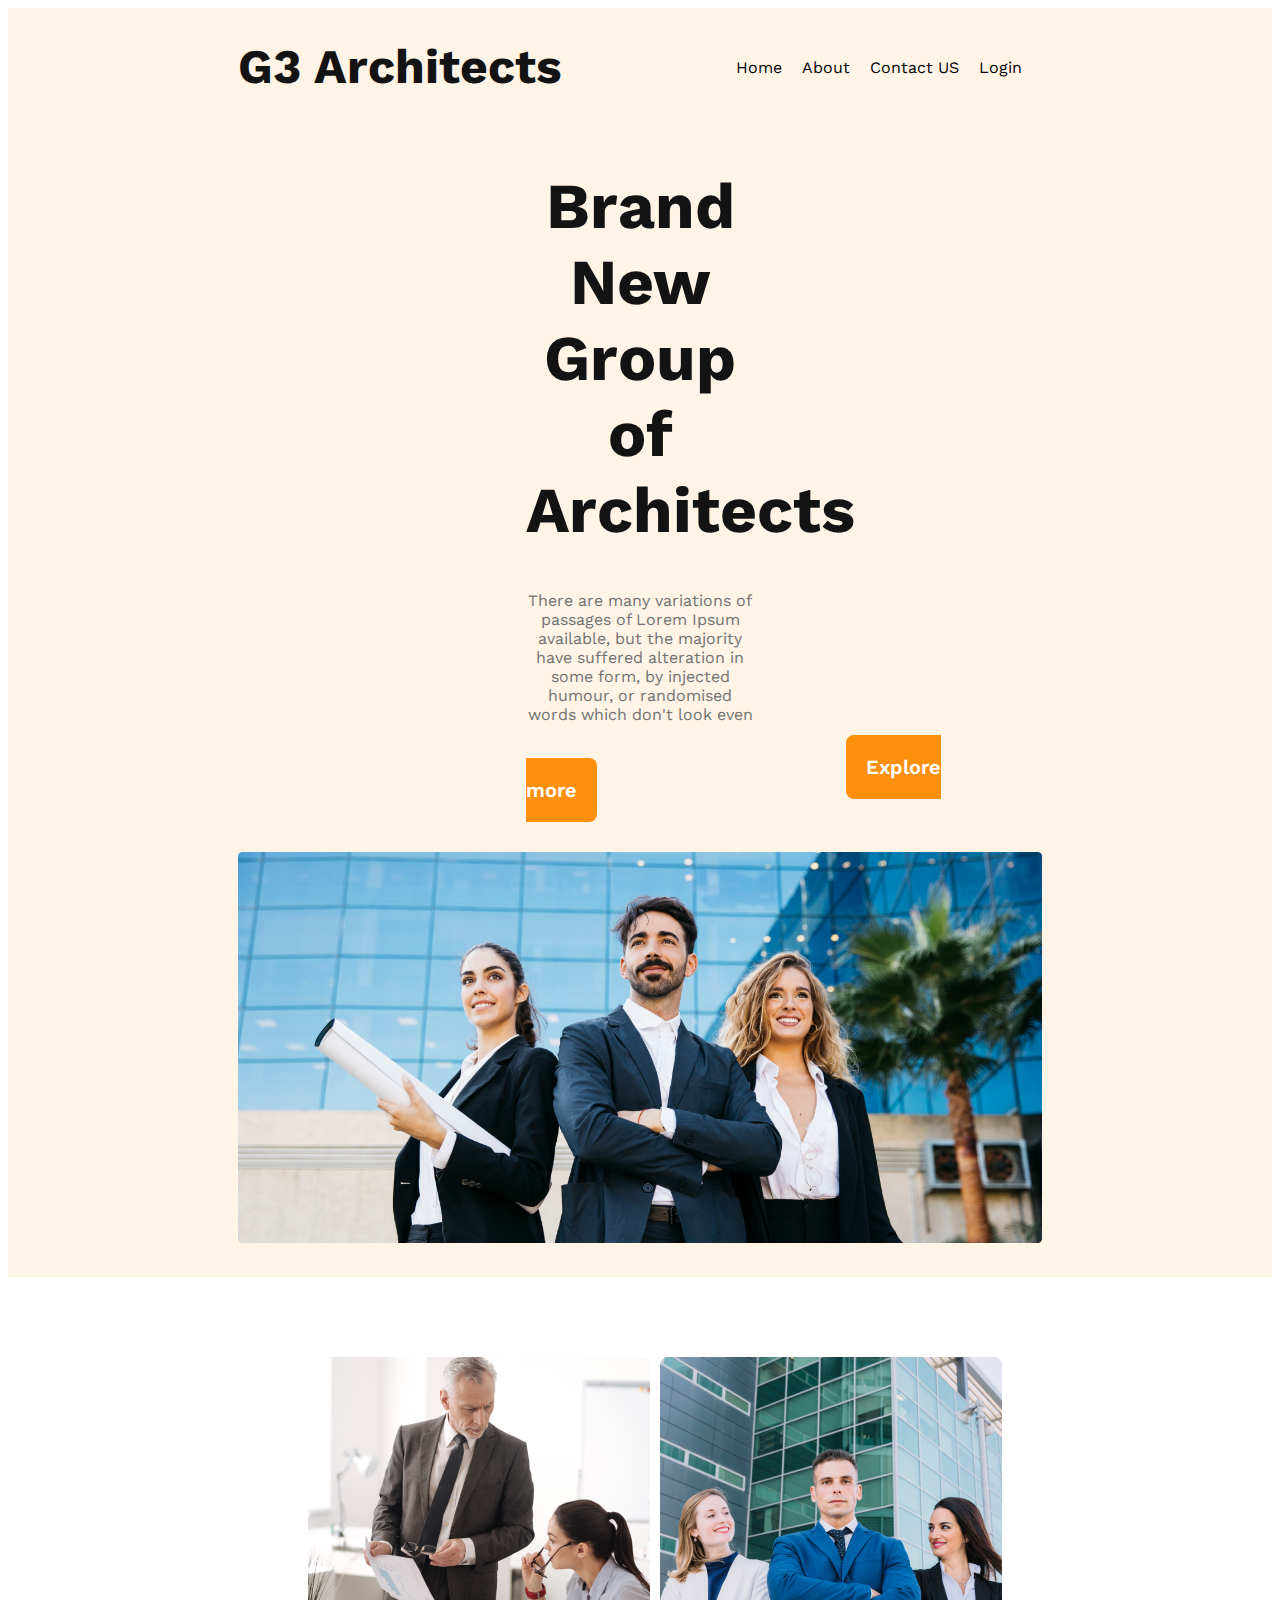
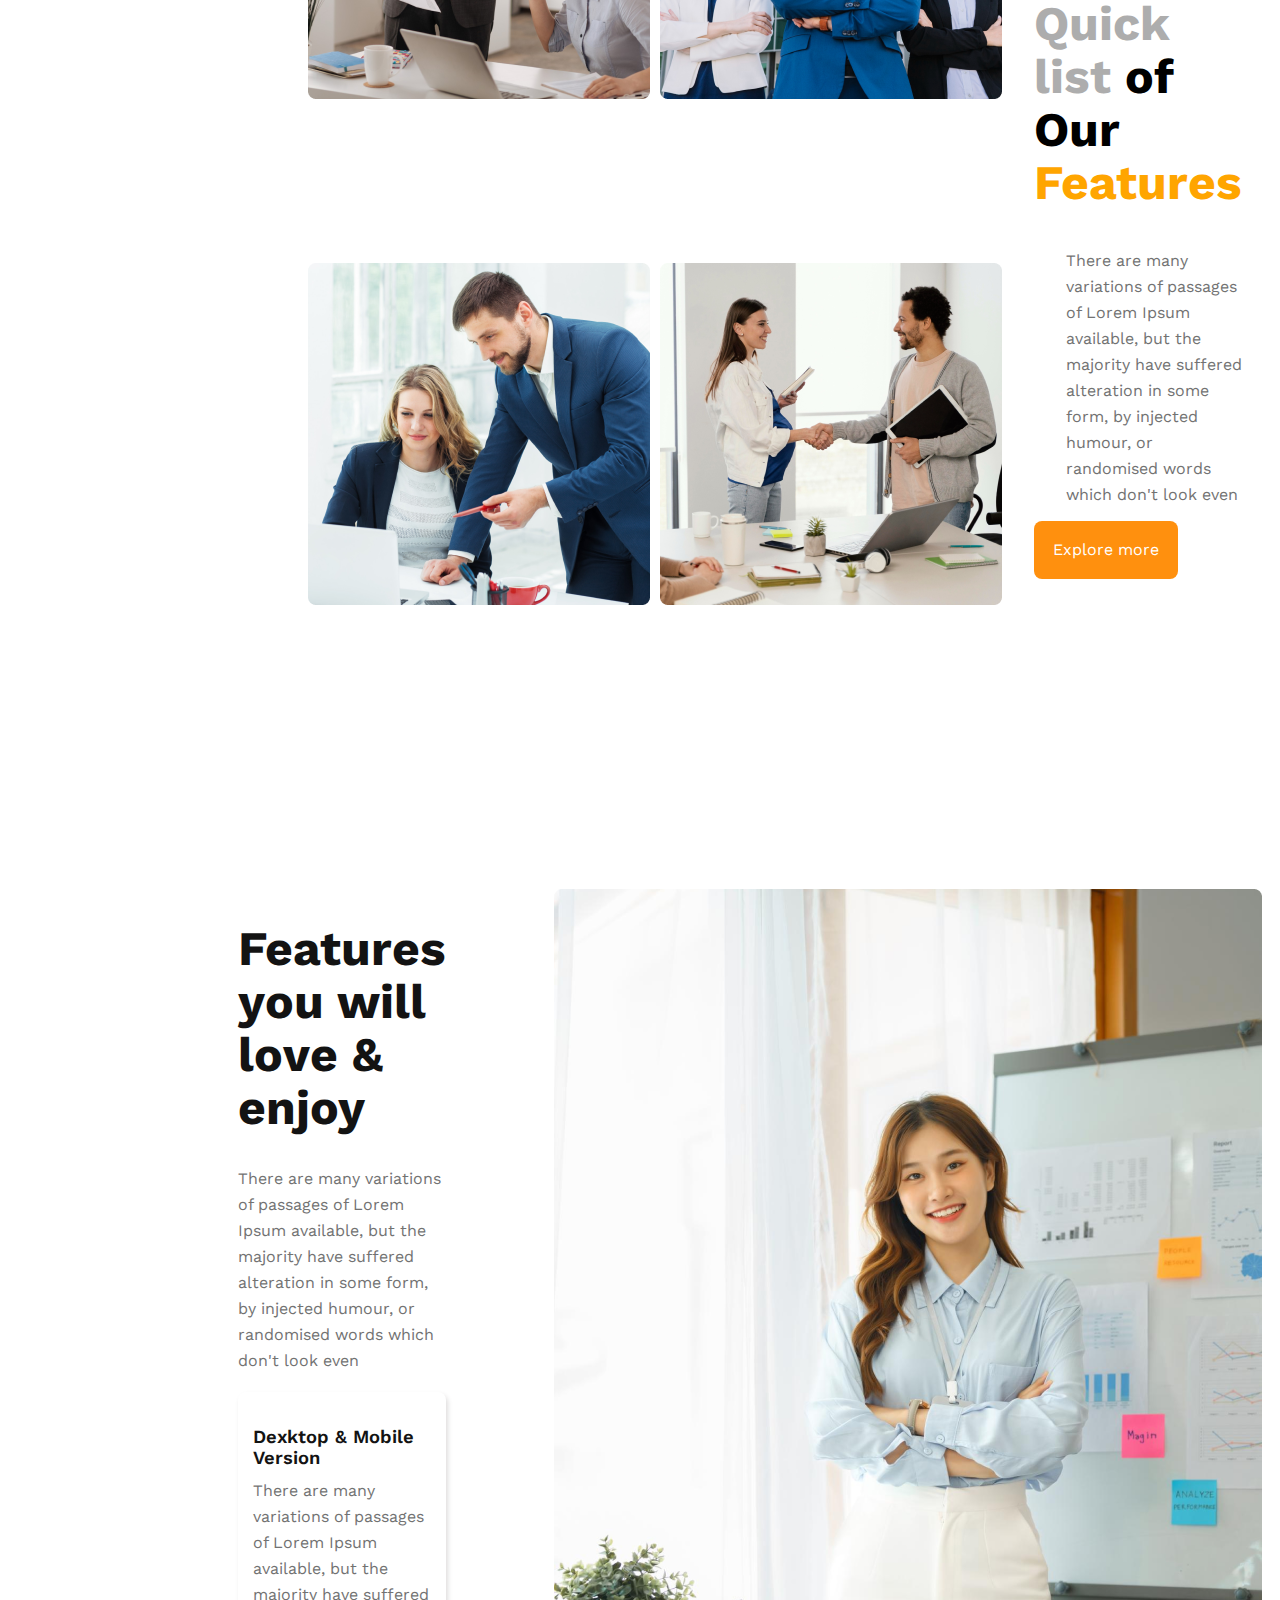
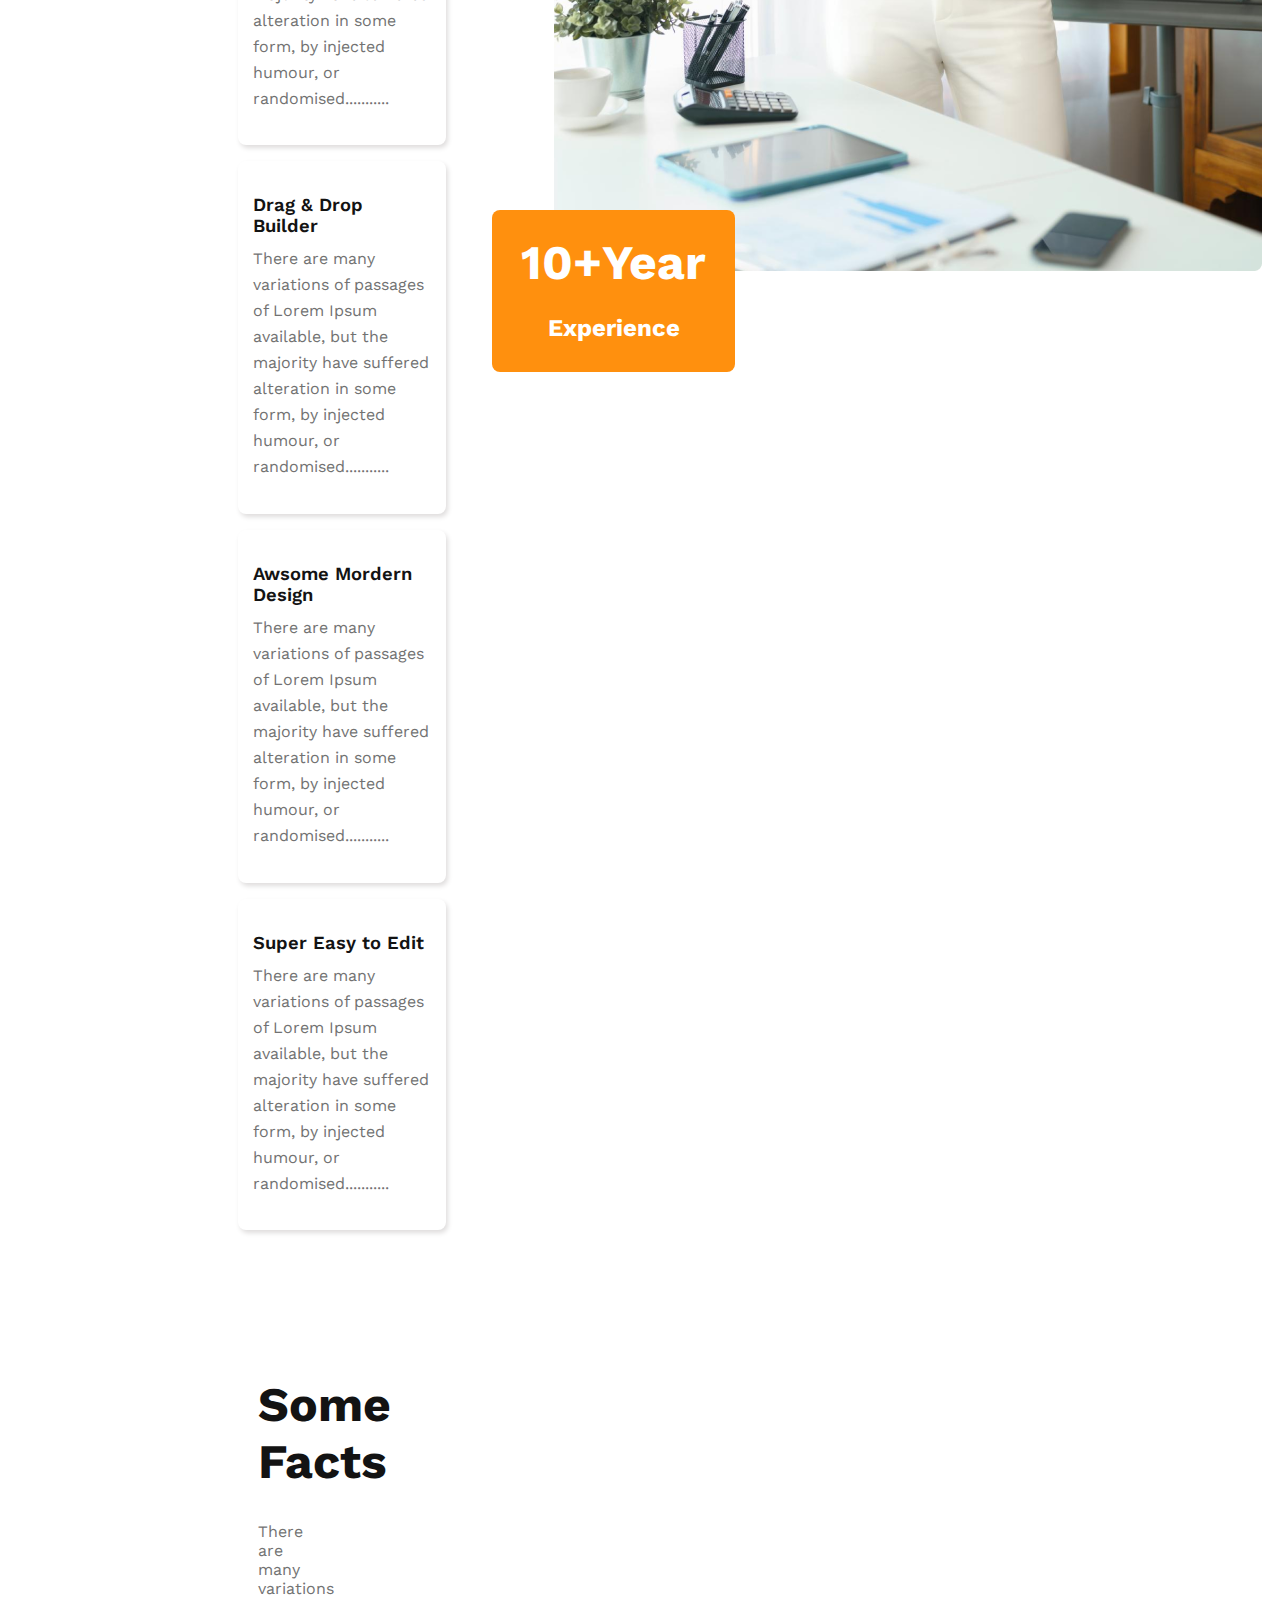
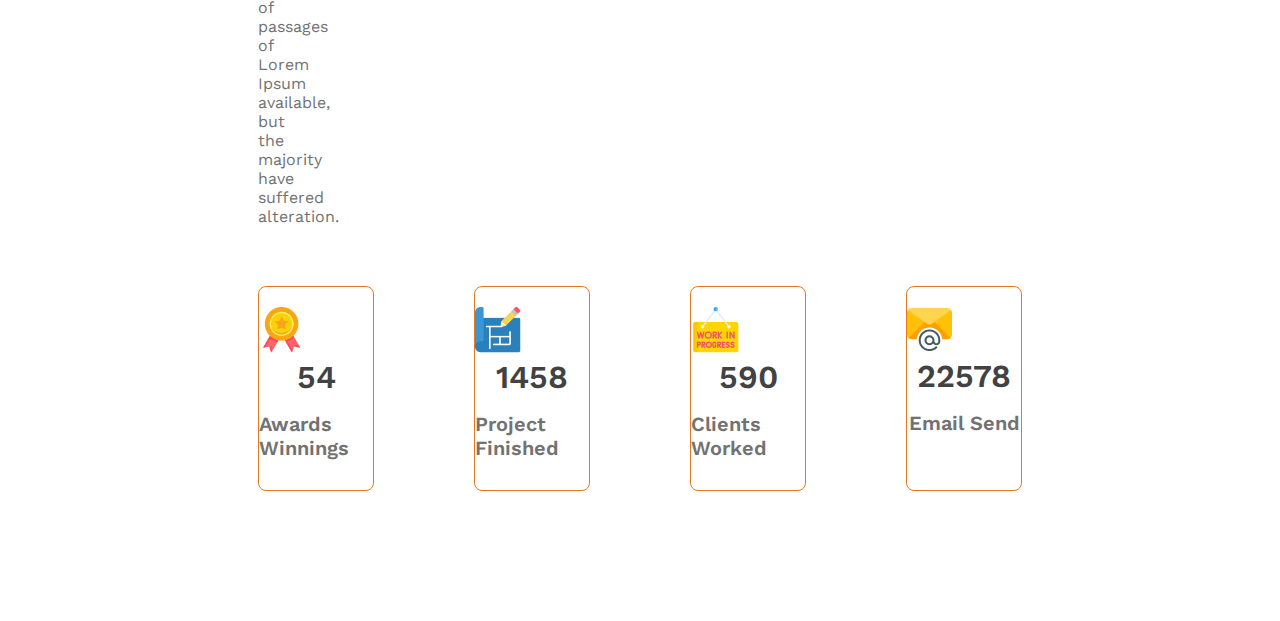
<file: Architecture-Website/index.html>
<!DOCTYPE html>
<html lang="en">
<head>
    <meta charset="UTF-8">
    <meta name="viewport" content="width=device-width, initial-scale=1.0">
    <link rel="stylesheet" href="style/style.css">
    <link rel="shortcut icon" href="images/icons/icons8-architecture-64.png" type="image/x-icon">
    <title>Architecture</title>
</head>
<body>
    <header class="header">
        <nav>
            <nav class="navigation-bar display-flex">
                <h1 class="nav-headding">G3 Architects</h1>
                <div>
                  <ul class="nav-list display-flex">
                      <li><a href="">Home</a></li>
                      <li><a href="">About</a></li>
                      <li><a href="">Contact US</a></li>
                      <li><a href="">Login</a></li>
                  </ul>
                </div>
          </nav>
          <nav class="header-contain">
             <h1>Brand New 
                Group of Architects 
                </h1>
             <p>There are many variations of passages of Lorem Ipsum available, but the majority have suffered alteration in some form, by injected humour, or randomised words which don't look even</p>
             <nav class="btn"><a class="nav-btn" href="">Explore more</a></nav>
          </nav>
          <nav>
         <img class="header-img" src="images/banner.png" alt="">
          </nav>
        </nav>
    </header>
    <main>
        <section class="section1 display-flex">
          <div class="section1_nav">
           <div ><img class="img_div" src="images/team1.png" alt=""></div>
           <div ><img class="img_div" src="images/team2.png" alt=""></div>
           <div ><img class="img_div" src="images/team3.png" alt=""></div>
           <div ><img class="img_div" src="images/team4.png" alt=""></div>
          </div>
          <div class="section1_nav-text">
             <h2> <span style="color: rgb(173, 173, 173);">Quick list</span> of Our <span style="color: orange;">Features</span> </h2>
             <p>There are many variations of passages of Lorem Ipsum available, but the majority have suffered alteration in some form, by injected humour, or randomised words which don't look even</p>
             <div class="section1-btn-1">
                <a class="section1-btn" href="">Explore more</a>
             </div>
          </div>
        </section>
        <section class="section2 display-flex">
        <div class="section-contain">
            <h1>Features you will love & enjoy</h1>
            <p>There are many variations of passages of Lorem Ipsum available, but the majority have suffered alteration in some form, by injected humour, or randomised words which don't look even</p>
            <div class="card">
                <div class="section2-card">
                    <h3>Dexktop & Mobile Version</h3>
                    <p>There are many variations of passages of Lorem Ipsum available, but the majority have suffered alteration in some form, by injected humour, or randomised...........</p>
                </div>
                <div class="section2-card">
                    <h3>Drag & Drop Builder</h3>
                    <p>There are many variations of passages of Lorem Ipsum available, but the majority have suffered alteration in some form, by injected humour, or randomised...........</p>
                </div>
                <div class="section2-card">
                    <h3>Awsome Mordern Design</h3>
                    <p>There are many variations of passages of Lorem Ipsum available, but the majority have suffered alteration in some form, by injected humour, or randomised...........</p>
                </div>
                <div class="section2-card">
                    <h3>Super Easy to Edit</h3>
                    <p>There are many variations of passages of Lorem Ipsum available, but the majority have suffered alteration in some form, by injected humour, or randomised...........</p>
                </div>
            </div>
        </div>
        <div class="section2-img-class">
            <div class="section2-img-style"><img class="section2-img" src="images/architect.png" alt=""></div>
            <div class="section2-experience">
                <button><h2>10+Year <br><span  style="font-size: 1.5rem;">Experience</span></h2></button>
            </div>
        </div>
        </section>
        <section class="section3">
        <div class="section3_info">
            <h1>Some Facts</h1>
            <p>There are many variations of passages of Lorem Ipsum available, but the majority have suffered alteration.</p></div>
        <div class="fact-container">
            <div class="fact-card">
                <img src="images/icons/ribon.png" alt="">
                <h4>54</h4>
                <p>Awards Winnings</p>
            </div>
            <div class="fact-card">
                <img src="images/icons/projects.png" alt="">
                <h4>1458</h4>
                <p>Project Finished</p>
            </div>
            <div class="fact-card">
                <img src="images/icons/customers.png" alt="">
                <h4>590</h4>
                <p>Clients Worked</p>
            </div>
            <div class="fact-card">
                <img src="images/icons/email.png" alt="">
                <h4>22578</h4>
                <p>Email Send</p>
            </div>
        </div>
        </section>
    </main>
    <footer></footer>
</body>
</html>
</file>
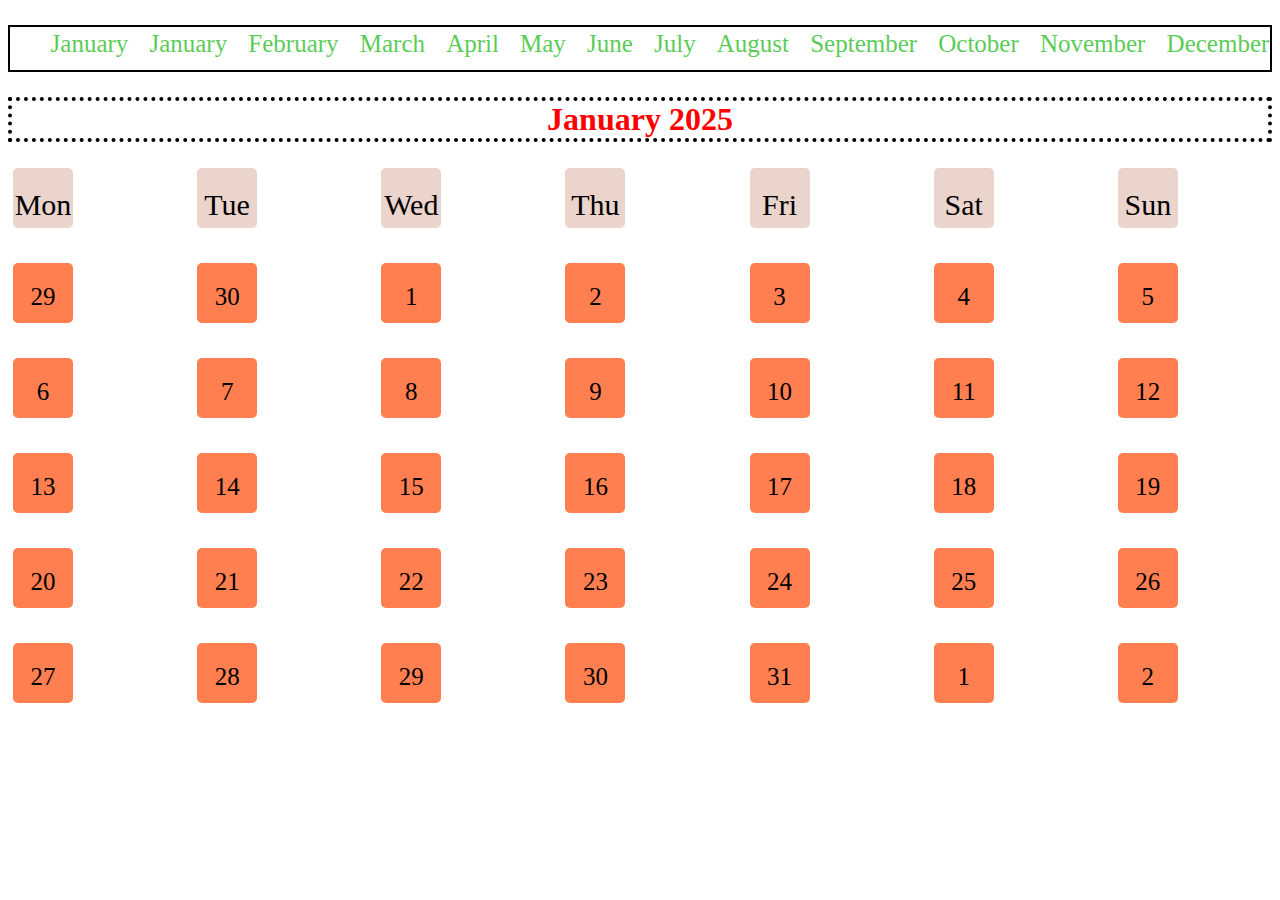
<file: calendar_html/index.html>
<!DOCTYPE html>
<html lang="en">
  <head>
    <meta charset="UTF-8">
    <meta name="viewport" content="width=device-width, initial-scale=1.0">
    <title>January Calender 2025</title>
    <link rel="shortcut icon" href="icons8-calendar-48.png" type="image/x-icon">
    <link rel="stylesheet" href="style/style.css">
  </head>
  <body>
    <header>
      <nav>
        <ul class="month_name">
          <a href><li>January</li></a>
          <a href><li>January</li></a>
          <a href><li>February</li></a>
          <a href><li>March</li></a>
          <a href><li>April</li></a>
          <a href><li>May</li></a>
          <a href><li>June</li></a>
          <a href><li>July</li></a>
          <a href><li>August</li></a>
          <a href><li>September</li></a>
          <a href><li>October</li></a>
          <a href><li>November</li></a>
          <a href><li>December</li></a>
        </ul>
      </nav>
    </header>
    <head><h1>January 2025</h1></head>
    <main>
      <section class="section1">
        <div class="day_name">Mon</div>
        <div class="day_name">Tue</div>
        <div class="day_name">Wed</div>
        <div class="day_name">Thu</div>
        <div class="day_name">Fri</div>
        <div class="day_name">Sat</div>
        <div class="day_name">Sun</div>
        <div class="day">29</div>
        <div class="day">30</div>
        <div class="day">1</div>
        <div class="day">2</div>
        <div class="day">3</div>
        <div class="day">4</div>
        <div class="day">5</div>
        <div class="day">6</div>
        <div class="day">7</div>
        <div class="day">8</div>
        <div class="day">9</div>
        <div class="day">10</div>
        <div class="day">11</div>
        <div class="day">12</div>
        <div class="day">13</div>
        <div class="day">14</div>
        <div class="day">15</div>
        <div class="day">16</div>
        <div class="day">17</div>
        <div class="day">18</div>
        <div class="day">19</div>
        <div class="day">20</div>
        <div class="day">21</div>
        <div class="day">22</div>
        <div class="day">23</div>
        <div class="day">24</div>
        <div class="day">25</div>
        <div class="day">26</div>
        <div class="day">27</div>
        <div class="day">28</div>
        <div class="day">29</div>
        <div class="day">30</div>
        <div class="day">31</div>
        <div class="day">1</div>
        <div class="day">2</div>
      </section>

    </main>
  </body>
</html>
</file>
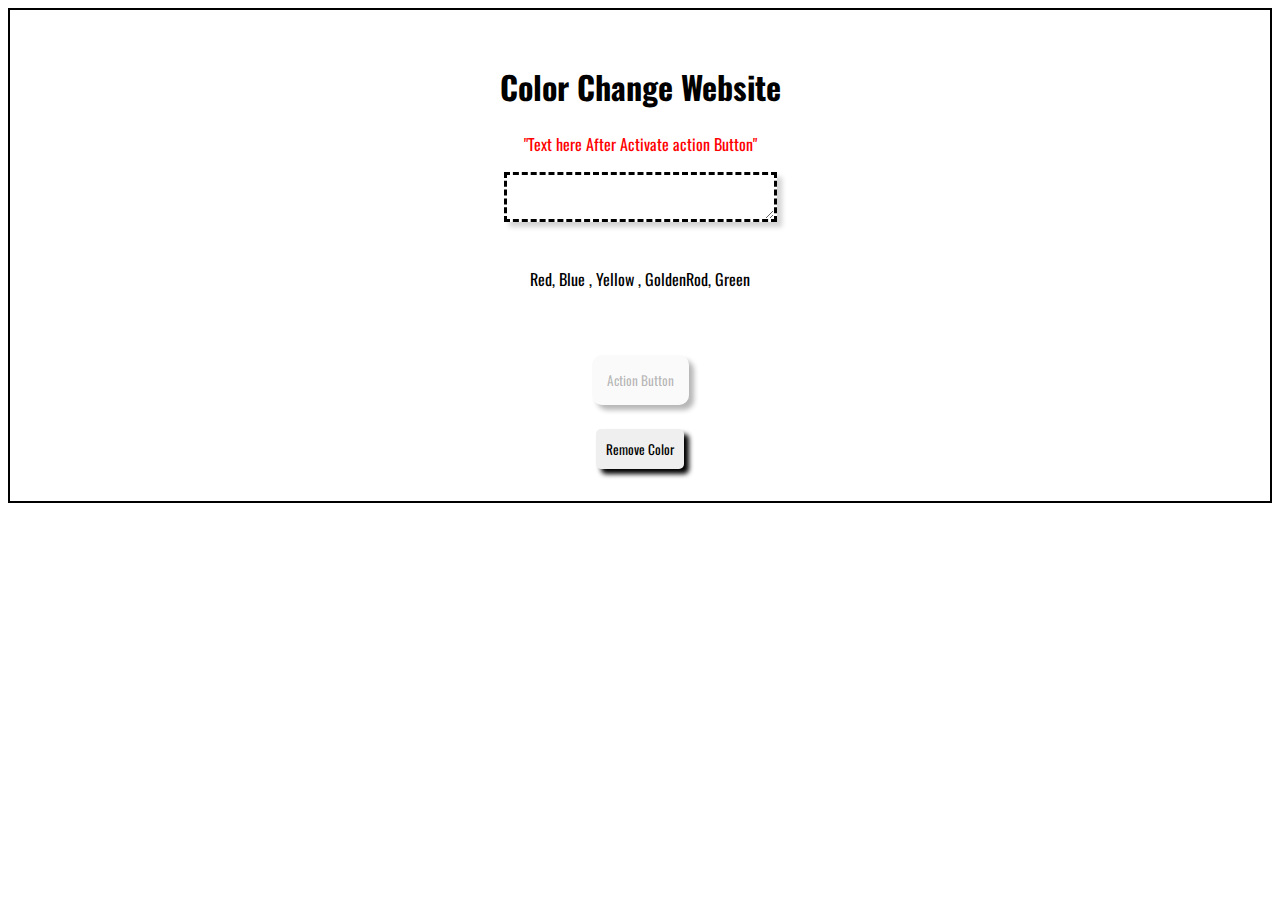
<file: color-change-website/index.html>
<!DOCTYPE html>
<html lang="en">
    <head>
        <meta charset="UTF-8">
        <meta name="viewport" content="width=device-width, initial-scale=1.0">
        <style>
            @import url('https://fonts.googleapis.com/css2?family=Oswald:wght@200..700&display=swap');
            *{
                font-family: "Oswald", serif;
            }
            </style>
        <title>Color Change HTML </title>
    </head>
    <body>
        <main id="main-container"
            style="text-align: center; border:2px solid black; padding:2rem">
            <div>
                <h1 style="font-weight: 900;" id="headding-with-color">Color Change Website</h1>
                <p style="color:red">"Text here After Activate action Button"</p>
                <textarea name id="color-name" cols="40" rows="2"
                    style="box-shadow: 5px 5px 5px lightgray; border:dashed;"></textarea>
                <br>
                <br>
                <p>Red, Blue , Yellow , GoldenRod, Green</p>
                <br>
                <br>
                <button id="activate-btn" disabled
                    style="border-radius: 10px; padding:15px; box-shadow: 5px 5px 5px ; border:none; cursor:pointer">Action
                    Button</button>
                <br>
                <br>
                <button id="remove-btn"
                    style="border-radius: 5px; padding:10px; box-shadow: 5px 5px 5px ; border:none; cursor:pointer">Remove
                    Color</button>
            </div>
        </main>
        <script src="script.js"></script>
    </body>
</html>
</file>
<file: Architecture-Website/style/style.css>
@import url("https://fonts.googleapis.com/css2?family=Work+Sans:ital,wght@0,100..900;1,100..900&display=swap");
* {
  font-family: Work Sans;
}
/* shared css file here list */
.display-flex {
  display: flex;
}

/* header css file here start */
.header {
  background: rgba(255, 144, 14, 0.1);
}
.header > nav {
  margin: 0px 230px;
}
.navigation-bar {
  text-align: center;
  justify-content: space-between;
}
.nav-headding {
  color: rgb(19, 19, 19);
  font-size: 3rem;
  font-weight: 700;
  line-height: 53px;
  letter-spacing: 0%;
  text-align: center;
}
.nav-list {
  list-style: none;
  justify-content: center;
  text-align: center;
  margin-top: 50px;
  justify-content: space-around;
}
.nav-list a {
  text-decoration: none;
  color: black;
  margin-right: 1.25rem;
}
.header-contain {
  margin: 0rem 18rem;
}
.header-contain h1 {
  color: rgb(19, 19, 19);
  font-size: 4rem;
  font-weight: 700;
  text-align: center;
}
.header-contain p {
  color: rgb(114, 114, 114);
  font-size: 1rem;
  font-weight: 400;
  text-align: center;
  margin-bottom: 2rem;
}
.nav-btn {
  margin: 0rem 20rem;
  padding: 1.25rem;
  border: 1px solid black;
  border-radius: 8px;
  text-decoration: none;
  color: rgb(255, 255, 255);
  font-size: 20px;
  font-weight: 600;
  line-height: 23px;
  background: rgb(255, 144, 14);
  border: none;
  margin-top: 32px;
}
.header-img {
  margin-top: 3.12rem;
  width: 100%;
  margin-bottom: 30px;
}

/* section1 style start from here  */
.section1 {
  margin: 80px 300px 120px 300px;
}
.section1_nav {
  display: grid;
  grid-template-columns: repeat(2, 1fr);
  gap: 10px;
}
.section1_nav {
  margin-right: 2rem;
}

.section1_nav-text {
  margin: 200px 0px 200px 0px;
}
.section1_nav-text h2 {
  font-family: Work Sans;
  font-size: 3rem;
  font-weight: 700;
  line-height: 53px;
  text-align: left;
}
.section1_nav-text p {
  color: rgb(114, 114, 114);
  font-family: Work Sans;
  font-size: 1rem;
  font-weight: 400;
  line-height: 26px;
  margin-left: 2rem;
  text-align: left;
}
.section1-btn {
  border-radius: 8px;
  background: rgb(255, 144, 14);
  padding: 1.2rem;
  text-decoration: none;
  color: white;
}
.section1-btn-1 {
  margin-top: 32px;
}

/* section 2 css start from here  */
.section2 {
  margin: 130px 230px;
}
.section-contain{
  margin-right: 3.25rem;
}
.section2 h1{
  color: rgb(19, 19, 19);
font-size: 3rem;
font-weight: 700;
line-height: 53px;
text-align: left;
}
.section2 p{
color: rgb(114, 114, 114);
font-size: 1rem;
font-weight: 400;
line-height: 26px;
text-align: left;
margin-top: 1.25rem;
margin-bottom: 1.15rem;
}

/* card css here  */
.card{
  display: grid;
}
.section2-card{
  border-radius: 8px;
  box-shadow: 2px 3px 5px rgb(223, 221, 221);
  margin-bottom: 1rem;
  padding: 15px;
}
.section2-card h3{
  color: rgb(19, 19, 19);
font-size: 1.15rem;
font-weight: 600;
text-align: left;
margin-bottom: -10px;
}
.section2-card p{
  color: rgb(114, 114, 114);
font-size: 1rem;
font-weight: 400;
line-height: 26px;
text-align: left;
}
.section2-img-class{
  margin-left: 1.5rem;
}
.section2-img{
  margin-left: 2rem;
}
.section2-experience button{
  border-radius: 8px;
  border: none;
  background-color: rgb(255, 144, 14);
  margin-left: -30px;
  margin-top: -65px;
}
.section2-experience h2{
  padding: 1.75rem;
  margin: -5px;
  font-size: 3rem;
  color: white;
  border-radius: 8px;
}

/* section3 css start from here */
.section3{
  margin: 130px 250px;
}
.section3_info{
  margin-right: 900px;
  justify-content: left;
}
.section3_info h1{
  color: rgb(19, 19, 19);
  font-size: 3rem;
  font-weight: 700;
  letter-spacing: 0%;
  text-align: left;
}
.section3_info p{
  color: rgb(114, 114, 114);
font-size: 1rem;
font-weight: 400;
letter-spacing: 0%;
text-align: left;
}

.fact-container {
  margin-top: 60px;
  display: grid;
  grid-template-columns: repeat(4 ,1fr);
  gap: 100px;
}

.fact-card{
  border: 1px solid rgb(228, 121, 34);
  border-radius: 8px;
  justify-content: center;
  align-items: center;
  justify-items: center;
}
.fact-card img{
  margin-top: 20px;
  margin-bottom: 5px;
}
.fact-card h4{
  color: rgb(66, 66, 66);
font-size: 2rem;
font-weight: 600;
letter-spacing: 0%;
text-align: center; 
padding: 1px;
margin: -5px;
}
.fact-card p{
  color: rgb(114, 114, 114);
  font-family: Work Sans;
  font-size: 1.25rem;
  font-weight: 600;
  margin-bottom: 30px;
}
.fact-card:hover{
  background: rgb(245, 239, 233);
  color: white;
  border: 1px solid rgb(92, 5, 255);
  cursor: pointer;
}




/* Mobile phone screen code */
@media screen and (max-width: 576px) {
  .header > nav {
    margin: 0px 20px;
  }
  .header-contain,
  .nav-btn,
  .section1,
  .section2,
  .section3 {
    margin: 0px 20px;
  }
  .header-img {
    border-radius: 10px;
  }
  .display-flex {
    flex-direction: column;
  }
  .section1 .section2{
    flex-direction: column-reverse;
  }
  .section1_nav {
    display: grid;
    grid-template-columns: repeat(1, 1fr);
    gap: 10px;
  }
  .img_div ,.section2-img{
    width: 100%;
  }
  .section2-img-style{
    margin-right: 20px;
  }
  .nav-list > li{
    margin-bottom: 10px;
    font-weight: 700;
  }
  .section2-experience h2{
       padding: .75rem;
       font-size: 2rem;
  }
  .fact-container {
    margin-top: 60px;
    display: grid;
    grid-template-columns: repeat(1 ,1fr);
  }
  .section3_info{
    margin-top: 100px;
    margin-right: 30px;
    justify-content: left;
  }
}
</file>
<file: calendar_html/style/style.css>
.month_name{
    display: flex;
    gap: 20px;
    list-style: none;
    font-size: 25px;
    justify-content: space-around;
    border: 2px solid black;
    height: 40px;
    padding-top: 3px;
    width: auto;
}
.month_name a{
    text-decoration: none;
    color: rgba(51, 192, 46, 0.818);
}
h1{
    color: red;
    border: 4px dotted black;
    display: flex;
    justify-content: center;
    font-weight: 800;
}
.section1{
    display: grid;
    grid-template-columns: repeat(7 ,1fr);
    gap: 25px;
}
.day{
    margin: 5px;
    background-color: coral;
    border-radius: 5px;
    display: flex;
    justify-content: center;
    height: 40px;
    width: 60px;
    padding-top: 20px;
    font-size: 25px;
}
.day_name{
    margin: 5px;
    background-color: rgb(235, 212, 204);
    border-radius: 5px;
    display: flex;
    justify-content: center;
    height: 40px;
    width: 60px;
    padding-top: 20px;
    font-size: 30px;
}
/* @media screen and (max-width:576px) {
    .section{
    display: grid;
    grid-template-columns: repeat(5 ,1fr);
    gap: 25px;
}
} */
@media screen and (max-width: 576px) {
    .day, .day_name {
        height: 40px;
        width: auto;
        font-size: 14px;
    }
    .section1 {
        gap: 10px;
    }
}
@media screen and (min-width:576px) and (max-width: 950px) {
    .day, .day_name {
        height: 40px;
        width: 50px;
        font-size: 14px;
    }
    .section1 {
        gap: 10px;
    }
}
</file>
